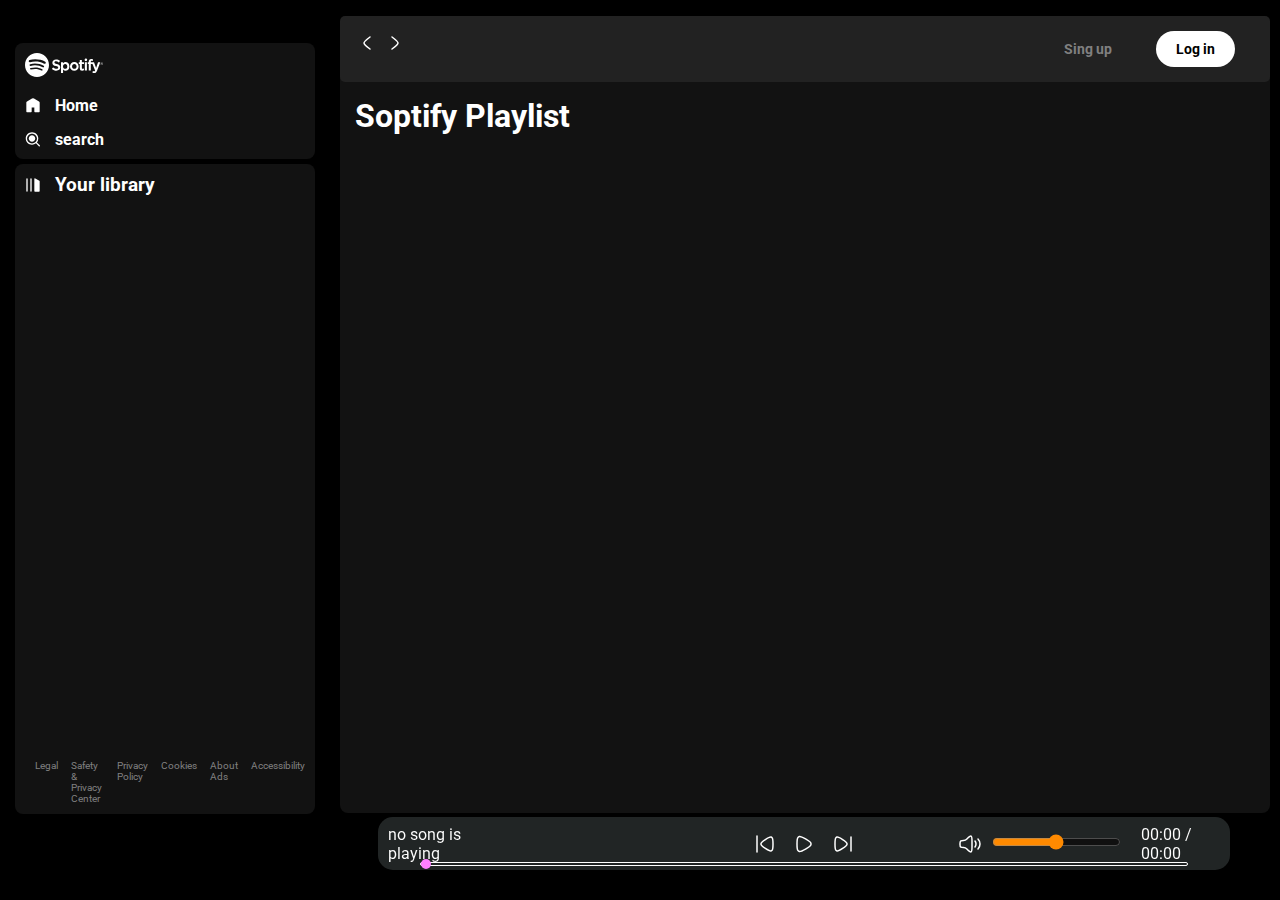
<file: index.html>
<!DOCTYPE html>
<html lang="en">

<head>
    <meta charset="UTF-8">
    <meta name="viewport" content="width=device-width, initial-scale=1.0">
    <title>Soptify - Web Player: Music for everyone</title>
    <link rel="stylesheet" href="style.css" class="css">
    <link rel="stylesheet" href="utility.css" class="css">
</head>

<body>
    <div class="container flex bg-black">
        <div class="left border">
            <div class="close pointer">
                <img class="invert" src="svg/close.svg" alt="close">
            </div>
            <div class="home  bg-grey rounded  m1 p-1">
                <div class="logo">
                    <img class="invert" src="svg/logo.svg" alt="">
                </div>
                <ul>
                    <li><img class="invert" src="svg/home.svg" alt="home">Home</li>
                    <li><img class="invert" src="svg/search.svg" alt="search">search</li>
                </ul>
            </div>
            <div class="library bg-grey rounded m1 p-1">
                <div class="heading">
                    <img class="invert" src="svg/library.svg" alt="your playlist">
                    <h3>Your library
                    </h3>
                </div>
                <div class="songlist">
                    <ul>
                    </ul>
                </div>
                <div class="footer">
                    <a href="https://www.spotify.com/in-en/legal/"><span>Legal</span></a>
                    <a href="https://www.spotify.com/in-en/safetyandprivacy/"><span>Safety &amp; Privacy
                            Center</span></a>
                    <a href="https://www.spotify.com/in-en/legal/privacy-policy/"><span>Privacy Policy</span></a>
                    <a href="https://www.spotify.com/in-en/legal/cookies-policy/"> <span>Cookies</span></a>
                    <a href="https://www.spotify.com/in-en/legal/privacy-policy/#s3"><span>About Ads</span></a>
                    <a href="https://www.spotify.com/in-en/accessibility/"><span>Accessibility</span></a>
                </div>
            </div>
        </div>

        <div class="right border bg-grey rounded">
            <div class="header">
                <div class="nav">
                    <div class="hamburger invert pointer"><img src="svg/hamburger.svg" alt=""></div>
                    <svg xmlns="http://www.w3.org/2000/svg" viewBox="0 0 24 24" width="24" height="24" color="white" fill="none">
                        <path d="M15 6C15 6 9.00001 10.4189 9 12C8.99999 13.5812 15 18 15 18" stroke="currentColor" stroke-width="1.5" stroke-linecap="round" stroke-linejoin="round" />
                    </svg>
                    <svg xmlns="http://www.w3.org/2000/svg" viewBox="0 0 24 24" width="24" height="24" color="white" fill="none">
                        <path d="M9.00005 6C9.00005 6 15 10.4189 15 12C15 13.5812 9 18 9 18" stroke="currentColor" stroke-width="1.5" stroke-linecap="round" stroke-linejoin="round" />
                    </svg>
                </div>
                <div class="buttons">
                    <button class="SingupBtn">Sing up</button>
                    <button class="LoginBtn">Log in</button>
                </div>
            </div>

            <div class="spotifyplaylist">
                <h1>Soptify Playlist</h1>
                <div id="cardContainer" class="cardContainer">
                </div>
            </div>
            <div class="playbar invert">
                <div class="seekbar pointer">
                    <div class="circle"></div>
                </div>
                <div class="IPT">
                    <div class="songinfo">
                        <div class="songname">no song is playing</div>
                    </div>
                    <div class="songbtns">
                        <img id="previous" class="pointer" src="svg/prev.svg" alt="">
                        <img id="play" class="pointer" src="svg/play.svg" alt="">
                        <img id="next" class="pointer" src="svg/next.svg" alt="">
                    </div>
                    <div class="VT">
                        <div class="volume pointer">
                            <img src="svg/volume.svg" alt="">
                            <div class="volrange">
                                <input class="pointer" type="range" name="range" id="volrange">
                            </div>
                        </div>
                        <div class="songtime">00:00 / 00:00</div>
                    </div>
                </div>
            </div>
        </div>
    </div>
    <script src="script.js"></script>
</body>

</html>
</file>
<file: style.css>
@import url('https://fonts.googleapis.com/css2?family=Roboto:ital,wght@0,100;0,300;0,400;0,500;0,700;0,900;1,100;1,300;1,400;1,500;1,700;1,900&display=swap');



* {
    margin: 0px;
    padding: 0px;
    font-family: "Roboto", sans-serif;

}

body {
    background-color: black;
    color: white;
}

.left {
    width: 25vw;
    padding: 10px;
}

.right {
    width: 75vw;
    margin: 16px 10px;
    position: relative;

}


.home ul li {
    list-style: none;
    display: flex;
    gap: 14px;
    width: 16px;
    padding-top: 15px;
    font-weight: bold;
}

.heading {
    gap: 14px;
    display: flex;
    width: 100%;
    font-size: 16px;
    align-items: center;
    font-weight: bold;
}

.heading img {
    width: 16px;
}

.library {
    min-height: 70vh;
    position: relative;
}


.footer {
    display: flex;
    font-size: 10px;
    color: grey;
    gap: 13px;
    position: absolute;
    bottom: 0;
    padding: 10px;
}

.footer a {
    text-decoration: none;
    color: grey;
}

.header {
    display: flex;
    justify-content: space-between;
    background-color: rgb(34, 34, 34);
    border-radius: 5px;
}

.header>* {
    padding: 15px;

}

.spotifyplaylist {
    padding: 15px;
}

.spotifyplaylist .cardContainer {
    display: flex;
    align-items: center;
    gap: 6px;
    flex-wrap: wrap;
    margin: 5px;
    max-height: 60vh;
    overflow-y: auto;
}

.card {
    position: relative;
    width: 200px;
    padding: 6px;
    border-radius: 5px;
    background-color: #222020;
    transition: all 1s;
}

.card>* {
    padding-top: 4px;

}

.card img {
    width: 100%;
    object-fit: contain;
}

.play {
    position: absolute;
    bottom: 40px;
    right: 20px;
    opacity: 0;
    transition: all 0.5s ease-out;
}


.card:hover {
    .play {
        bottom: 80px;
        right: 20px;
        opacity: 1;
    }
    background-color: rgba(255, 255, 255, 0.238);

}

.buttons>* {
    margin: 0 20px;
    font-size: 14px;
}

.SingupBtn {
    background-color: black;
    color: grey;
    font-weight: bold;
    border: none;
    outline: none;
    cursor: pointer;
    background-color: rgb(34, 34, 34);
    /* margin-right: 30px; */
}

.SingupBtn:hover {
    font-size: 15px;
    color: white;
}

.LoginBtn {
    background-color: black;
    color: black;
    font-weight: bold;
    border: none;
    outline: none;
    cursor: pointer;
    background-color: white;
    padding: 10px 20px;
    /* margin-right: 10px; */
    border-radius: 30px;
}

.LoginBtn:hover {
    padding: 10px 22px;
    color: black;
    font-weight: bold;
}

.playbar {
    position: fixed;
    bottom: 30px;
    background-color: rgb(222, 218, 218);
    width: 65vw;
    margin: 0 38px;
    height: 43px;
    padding: 5px 10px;
    display: flex;
    align-items: center;
    justify-content: center;
    border-radius: 15px;
}

.songbtns {
    position: fixed;
    display: flex;
    align-items: center;
    justify-content: center;
    gap: 15px;
}

.songlist {
    height: 400px;
    overflow: auto;
}

.songlist ul {
    padding: 15px 20px;
}

.songlist ul li {
    display: flex;
    justify-content: space-between;
    list-style-type: decimal;
    gap: 10px;
    cursor: pointer;
    padding: 5px 2px;
    align-items: center;
    background-color: #0b0b0b;
    border-radius: 5px;
    margin: 5px 0;
}

.songlist ul li img {
    height: 18px;
}

.info {
    flex-grow: 1;
    display: flex;
    flex-direction: column;
    gap: 2px;
    font-size: 15px;
}

.playnow {
    display: flex;
    gap: 5px;
    font-size: 12px;
    align-items: center;
    justify-content: flex-end;
    padding: 0 5px;
}

.seekbar {
    height: 2px;
    width: 90%;
    border: 1px solid rgb(0, 0, 0);
    border-radius: 5px;
    position: absolute;
    bottom: 4px;
    display: flex;
    align-items: center;
}

.seekbar:hover {
    height: 3px;
    border: 2px solid rgb(0, 0, 0);
    bottom: 2px;

}

.circle {
    width: 10px;
    height: 10px;
    border-radius: 10px;
    background-color: green;
    position: absolute;
    cursor: pointer;
    left: 0px;
    transition: left 0.5s;
}

.circle:hover {
    width: 14px;
    height: 14px;
    border-radius: 7px;
}

.IPT {
    display: flex;
    justify-content: center;
    align-items: center;
    gap: 35vw;
    color: rgb(0, 0, 0);
}

.hamburger {
    display: hidden;
    position: fixed;
    z-index: -1;
}

.close {
    position: relative;
    left: 0;
    bottom: 0;
    z-index: -1;
    display: hidden;
}

@media (max-width: 1000px) {
    .left {
        background-color: black;
        position: absolute;
        left: -100%;
        transition: all 0.75s ease-in-out;
        z-index: 2;
        width: 70vw;
        padding: 0px;
    }

    .right {
        width: 100vw;
        display: flex;
        flex-direction: column;
        justify-content: center;
        align-items: center;
    }

    .playbar {
        width: 95vw;
        height: 100px;
        flex-direction: column;
    }

    .header {
        width: 100%;
    }

    .hamburger {
        position: relative;
        z-index: 1;
    }

    .nav {
        display: flex;
        justify-content: center;
        align-items: center;
        gap: 15px;
    }

    .close {
        position: absolute;
        left: 90%;
        bottom: 92%;
        z-index: 1;
    }

    .songlist ul {
        padding: 15px 5px;
    }

    .card {
        position: relative;
        width: 130px;
        padding: 6px;
        border-radius: 5px;
        background-color: #222020;
        font-size: 0.7em;
    }

    .IPT{
        flex-direction: column;
        gap: 4vw;
    }

    .card h2{
        font-size: 16px;
    }
}

.VT{
    display: flex;
    align-items: center;
    justify-content: center;
    gap: 20px;   
}

.volume{
    display: flex;
    align-items: center;
    justify-content: center;
    gap: 10px;
}
</file>
<file: utility.css>
.border{
    border: none;
}

.flex{
    display: flex;
}

.justify-centre{
    justify-content: center;
}
.align-centre{
    align-items: center;
}

.bg-black{
    background-color: black;
    color: white;
}

.invert{
    filter: invert(1);
}

.bg-grey{
    background-color: #121212;
}

.rounded{
    border-radius: 8px;
}

.m1{
    margin: 5px;
}

.p-1{
    padding: 10px;
}

/* For WebKit browsers */
::-webkit-scrollbar {
    width: 12px;
    height: 12px;
}

::-webkit-scrollbar-track {
    background: #2c2c2c;  /* Dark background for the track */
}

::-webkit-scrollbar-thumb {
    background-color: #555;  /* Dark color for the thumb */
    border-radius: 10px;     /* Rounded corners */
    border: 3px solid #2c2c2c;  /* Padding around thumb */
}

::-webkit-scrollbar-thumb:hover {
    background-color: #777;  /* Lighter color on hover */
}

/* For Firefox */
html {
    scrollbar-width: thin;  /* Thin scrollbar */
    scrollbar-color: #555 #2c2c2c;  /* Thumb and track colors */
}

/* CSS for the scrollbar-track and thumb in Firefox */
body {
    scrollbar-width: thin;
    scrollbar-color: #555 #2c2c2c;
}

.pointer{
    cursor: pointer !important;
}
</file>
